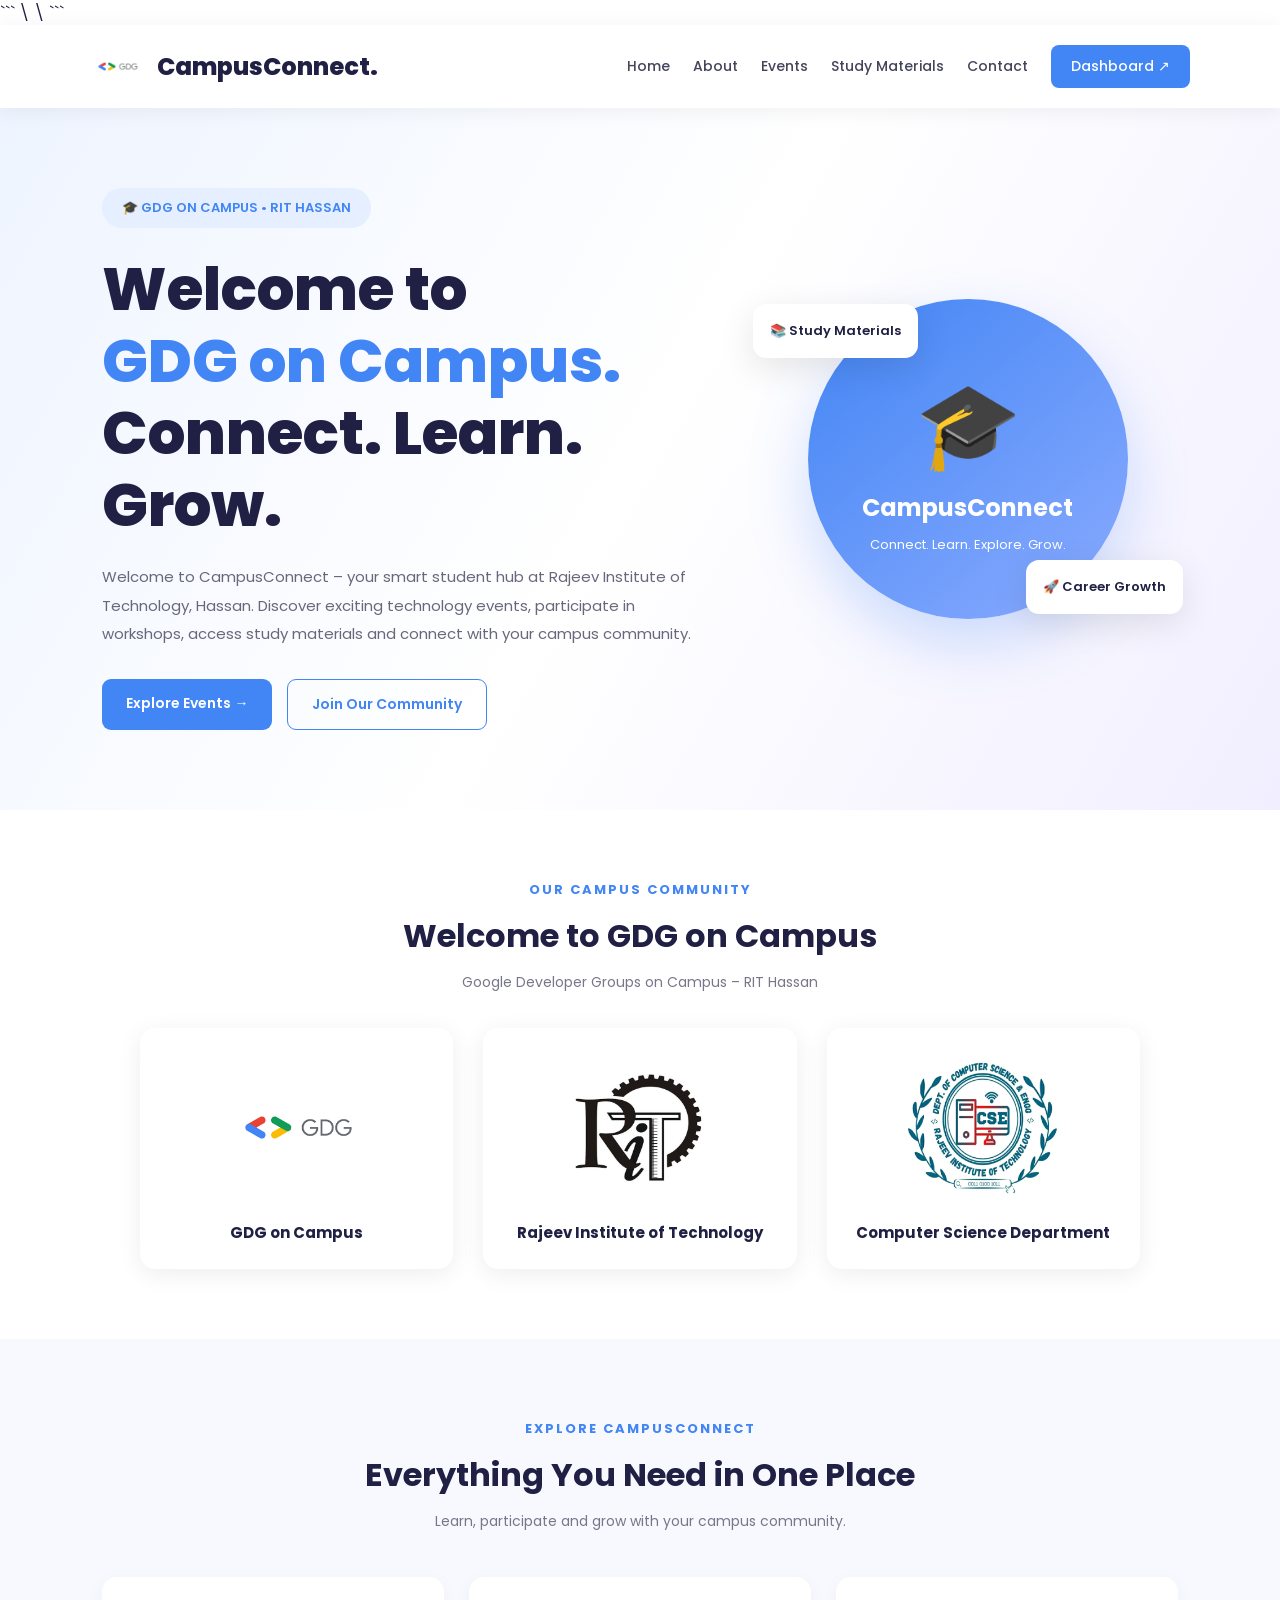
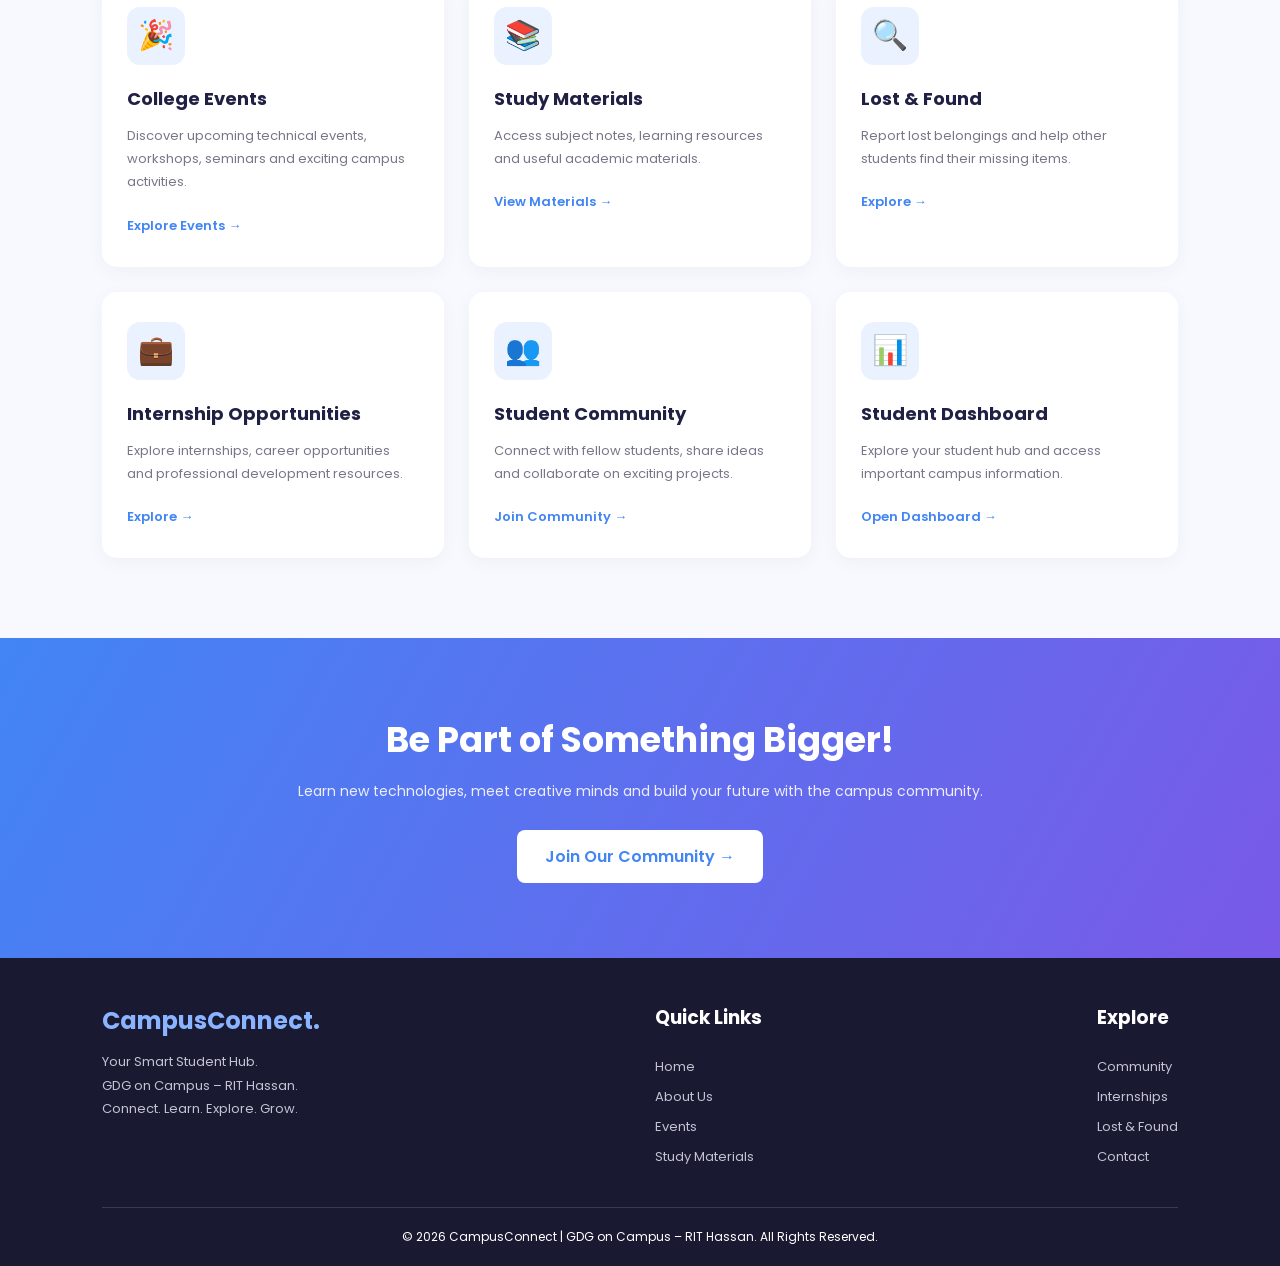
<file: docs/index.html>
<!DOCTYPE html>

<html lang="en">

<head>     
<meta charset="UTF-8"> 
    
<meta name="viewport" content="width=device-width, initial-scale=1.0">

<title>CampusConnect | GDG on Campus - RIT Hassan</title>

<link href="https://fonts.googleapis.com/css2?family=Poppins:wght@300;400;500;600;700;800&display=swap"
      rel="stylesheet">

<style>
    * {
        margin: 0;
        padding: 0;
        box-sizing: border-box;
    }

    html {
        scroll-behavior: smooth;
    }

    body {
        font-family: 'Poppins', sans-serif;
        background: #ffffff;
        color: #202044;
    }

    /* NAVBAR */

    header {
        width: 100%;
        padding: 14px 7%;
        display: flex;
        justify-content: space-between;
        align-items: center;
        background: white;
        box-shadow: 0 3px 20px rgba(0,0,0,0.06);
        position: sticky;
        top: 0;
        z-index: 100;
    }

    .logo {
        display: flex;
        align-items: center;
        gap: 12px;
        text-decoration: none;
        font-size: 24px;
        font-weight: 800;
        color: #4285F4;
    }

    .logo img {
        width: 55px;
        height: 55px;
        object-fit: contain;
    }

    .logo span {
        color: #202044;
    }

    nav {
        display: flex;
        align-items: center;
        gap: 23px;
    }

    nav a {
        text-decoration: none;
        color: #44445b;
        font-size: 14px;
        font-weight: 500;
        transition: 0.3s;
    }

    nav a:hover {
        color: #4285F4;
    }

    .nav-button {
        background: #4285F4;
        color: white;
        padding: 11px 20px;
        border-radius: 8px;
    }

    .nav-button:hover {
        background: #2467d5;
        color: white;
    }

    /* HERO SECTION */

    .hero {
        min-height: 590px;
        padding: 80px 8%;
        display: flex;
        align-items: center;
        justify-content: space-between;
        gap: 40px;
        background: linear-gradient(120deg, #eef4ff, #ffffff, #f1efff);
    }

    .hero-content {
        max-width: 650px;
    }

    .badge {
        display: inline-block;
        background: #e5efff;
        color: #4285F4;
        padding: 10px 20px;
        border-radius: 30px;
        font-size: 13px;
        font-weight: 600;
        margin-bottom: 25px;
    }

    .hero h1 {
        font-size: clamp(38px, 5vw, 60px);
        line-height: 1.2;
        font-weight: 800;
        margin-bottom: 22px;
    }

    .hero h1 span {
        color: #4285F4;
    }

    .hero-content p {
        color: #68687c;
        font-size: 15px;
        line-height: 1.9;
        margin-bottom: 30px;
    }

    .buttons {
        display: flex;
        gap: 15px;
        flex-wrap: wrap;
    }

    .primary-btn,
    .secondary-btn {
        text-decoration: none;
        padding: 14px 24px;
        border-radius: 9px;
        font-size: 14px;
        font-weight: 600;
        transition: 0.3s;
    }

    .primary-btn {
        background: #4285F4;
        color: white;
    }

    .primary-btn:hover {
        background: #2467d5;
        transform: translateY(-3px);
    }

    .secondary-btn {
        border: 1px solid #4285F4;
        color: #4285F4;
    }

    .secondary-btn:hover {
        background: #4285F4;
        color: white;
    }

    /* HERO ILLUSTRATION */

    .hero-visual {
        width: 420px;
        height: 400px;
        position: relative;
        display: flex;
        justify-content: center;
        align-items: center;
        flex-shrink: 0;
    }

    .circle {
        width: 320px;
        height: 320px;
        border-radius: 50%;
        background: linear-gradient(140deg, #4285F4, #8aabff);
        display: flex;
        justify-content: center;
        align-items: center;
        flex-direction: column;
        color: white;
        box-shadow: 0 25px 60px rgba(66,133,244,0.25);
    }

    .circle .cap {
        font-size: 85px;
    }

    .circle h2 {
        font-size: 24px;
    }

    .circle p {
        margin-top: 10px;
        font-size: 13px;
    }

    .floating-card {
        position: absolute;
        background: white;
        padding: 17px;
        border-radius: 13px;
        box-shadow: 0 10px 35px rgba(0,0,0,0.10);
        font-size: 13px;
        font-weight: 600;
    }

    .card-one {
        top: 45px;
        left: -5px;
    }

    .card-two {
        bottom: 45px;
        right: -5px;
    }

    /* ORGANIZATION LOGOS */

    .organizations {
        padding: 70px 8%;
        text-align: center;
        background: white;
    }

    .section-label {
        color: #4285F4;
        font-size: 13px;
        font-weight: 700;
        letter-spacing: 2px;
        margin-bottom: 12px;
    }

    .organizations h2 {
        font-size: 32px;
        margin-bottom: 12px;
    }

    .section-description {
        color: #77778a;
        font-size: 14px;
        margin-bottom: 35px;
    }

    .organization-logos {
        display: grid;
        grid-template-columns: repeat(3, minmax(0, 1fr));
        gap: 30px;
        max-width: 1000px;
        margin: 0 auto;
    }

    .organization-card {
        background: #ffffff;
        padding: 25px 15px;
        border-radius: 15px;
        box-shadow: 0 5px 25px rgba(0,0,0,0.07);
        transition: 0.3s;
        display: flex;
        flex-direction: column;
        align-items: center;
        justify-content: center;
        min-height: 240px;
    }

    .organization-card:hover {
        transform: translateY(-8px);
        box-shadow: 0 12px 30px rgba(66,133,244,0.15);
    }

    .organization-card img {
        width: 150px;
        height: 150px;
        object-fit: contain;
    }

    .organization-card h3 {
        font-size: 15px;
        margin-top: 18px;
        color: #202044;
    }

    /* FEATURES */

    .features {
        padding: 80px 8%;
        background: #f7f9ff;
        text-align: center;
    }

    .features h2 {
        font-size: 32px;
        margin-bottom: 12px;
    }

    .feature-grid {
        display: grid;
        grid-template-columns: repeat(3, 1fr);
        gap: 25px;
        margin-top: 45px;
    }

    .feature-card {
        padding: 30px 25px;
        background: white;
        border-radius: 15px;
        text-align: left;
        box-shadow: 0 5px 20px rgba(0,0,0,0.04);
        transition: 0.3s;
    }

    .feature-card:hover {
        transform: translateY(-7px);
        box-shadow: 0 15px 35px rgba(66,133,244,0.12);
    }

    .feature-icon {
        width: 58px;
        height: 58px;
        background: #eaf1ff;
        border-radius: 13px;
        display: flex;
        justify-content: center;
        align-items: center;
        font-size: 29px;
        margin-bottom: 20px;
    }

    .feature-card h3 {
        font-size: 18px;
        margin-bottom: 12px;
    }

    .feature-card p {
        color: #77778a;
        font-size: 13px;
        line-height: 1.8;
        margin-bottom: 18px;
    }

    .feature-card a {
        color: #4285F4;
        font-weight: 600;
        text-decoration: none;
        font-size: 13px;
    }

    /* CALL TO ACTION */

    .cta {
        padding: 75px 8%;
        text-align: center;
        background: linear-gradient(120deg, #4285F4, #7959e8);
        color: white;
    }

    .cta h2 {
        font-size: 35px;
        margin-bottom: 15px;
    }

    .cta p {
        font-size: 14px;
        margin-bottom: 28px;
        color: #eeeeff;
    }

    .cta a {
        display: inline-block;
        background: white;
        color: #4285F4;
        padding: 14px 28px;
        text-decoration: none;
        border-radius: 8px;
        font-weight: 600;
    }

    /* FOOTER */

    footer {
        background: #191932;
        color: white;
        padding: 45px 8% 20px;
    }

    .footer-content {
        display: flex;
        justify-content: space-between;
        gap: 30px;
        flex-wrap: wrap;
        margin-bottom: 30px;
    }

    footer h2 {
        color: #8ab4ff;
        margin-bottom: 12px;
    }

    footer p {
        color: #c3c3d3;
        font-size: 13px;
        line-height: 1.8;
    }

    .footer-links a {
        display: block;
        color: #c3c3d3;
        text-decoration: none;
        font-size: 13px;
        margin-bottom: 10px;
    }

    .footer-links a:hover {
        color: white;
    }

    .copyright {
        text-align: center;
        border-top: 1px solid #393950;
        padding-top: 20px;
        font-size: 12px;
    }

    /* RESPONSIVE DESIGN */

    @media(max-width: 950px) {
        .hero {
            flex-direction: column;
            text-align: center;
        }

        .buttons {
            justify-content: center;
        }

        .feature-grid {
            grid-template-columns: repeat(2, 1fr);
        }

        .organization-logos {
            gap: 15px;
        }
    }

    @media(max-width: 650px) {
        header {
            flex-direction: column;
            gap: 15px;
        }

        nav {
            justify-content: center;
            flex-wrap: wrap;
            gap: 13px;
        }

        nav a {
            font-size: 12px;
        }

        .hero {
            padding: 55px 6%;
        }

        .hero-visual {
            width: 100%;
            height: 330px;
        }

        .circle {
            width: 240px;
            height: 240px;
        }

        .circle .cap {
            font-size: 60px;
        }

        .feature-grid {
            grid-template-columns: 1fr;
        }

        .organization-logos {
            grid-template-columns: 1fr;
        }

        .organizations h2,
        .features h2,
        .cta h2 {
            font-size: 26px;
        }
    }
</style>
```

\</head>

\<body>

```
<!-- NAVBAR -->

<header>
    <a href="/" class="logo">
        <img src="static/logos/gdg_logo.png"
             alt="GDG on Campus Logo">
        <span>CampusConnect.</span>
    </a>

    <nav>
        <a href="/">Home</a>
        <a href="/about">About</a>
        <a href="/events">Events</a>
        <a href="/materials">Study Materials</a>
        <a href="/contact">Contact</a>
        <a href="/dashboard" class="nav-button">Dashboard ↗</a>
    </nav>
</header>


<!-- HERO SECTION -->

<section class="hero">

    <div class="hero-content">

        <div class="badge">
            🎓 GDG ON CAMPUS • RIT HASSAN
        </div>

        <h1>
            Welcome to <br>
            <span>GDG on Campus.</span>
            <br>
            Connect. Learn. Grow.
        </h1>

        <p>
            Welcome to CampusConnect – your smart student hub at
            Rajeev Institute of Technology, Hassan.
            Discover exciting technology events, participate in workshops,
            access study materials and connect with your campus community.
        </p>

        <div class="buttons">
            <a href="/events" class="primary-btn">
                Explore Events →
            </a>

            <a href="/community" class="secondary-btn">
                Join Our Community
            </a>
        </div>

    </div>

    <div class="hero-visual">

        <div class="circle">
            <div class="cap">🎓</div>
            <h2>CampusConnect</h2>
            <p>Connect. Learn. Explore. Grow.</p>
        </div>

        <div class="floating-card card-one">
            📚 Study Materials
        </div>

        <div class="floating-card card-two">
            🚀 Career Growth
        </div>

    </div>

</section>


<!-- THREE ORGANIZATION LOGOS -->

<section class="organizations">

    <div class="section-label">
        OUR CAMPUS COMMUNITY
    </div>

    <h2>Welcome to GDG on Campus</h2>

    <p class="section-description">
        Google Developer Groups on Campus – RIT Hassan
    </p>

    <div class="organization-logos">

        <div class="organization-card">
            <img
                src="static/logos/gdg_logo.png"
                alt="GDG on Campus Logo">

            <h3>GDG on Campus</h3>
        </div>

        <div class="organization-card">
            <img
                src="static/logos/rit_logo.png"
                alt="Rajeev Institute of Technology Logo">

            <h3>Rajeev Institute of Technology</h3>
        </div>

        <div class="organization-card">
            <img
                src="static/logos/cse_logo.jpeg"
                alt="Computer Science Department Logo">

            <h3>Computer Science Department</h3>
        </div>

    </div>

</section>


<!-- FEATURES SECTION -->

<section class="features">

    <div class="section-label">
        EXPLORE CAMPUSCONNECT
    </div>

    <h2>Everything You Need in One Place</h2>

    <p class="section-description">
        Learn, participate and grow with your campus community.
    </p>

    <div class="feature-grid">

        <div class="feature-card">
            <div class="feature-icon">🎉</div>

            <h3>College Events</h3>

            <p>
                Discover upcoming technical events, workshops,
                seminars and exciting campus activities.
            </p>

            <a href="/events">Explore Events →</a>
        </div>

        <div class="feature-card">
            <div class="feature-icon">📚</div>

            <h3>Study Materials</h3>

            <p>
                Access subject notes, learning resources
                and useful academic materials.
            </p>

            <a href="/materials">View Materials →</a>
        </div>

        <div class="feature-card">
            <div class="feature-icon">🔍</div>

            <h3>Lost & Found</h3>

            <p>
                Report lost belongings and help other
                students find their missing items.
            </p>

            <a href="/lost-found">Explore →</a>
        </div>

        <div class="feature-card">
            <div class="feature-icon">💼</div>

            <h3>Internship Opportunities</h3>

            <p>
                Explore internships, career opportunities
                and professional development resources.
            </p>

            <a href="/internships">Explore →</a>
        </div>

        <div class="feature-card">
            <div class="feature-icon">👥</div>

            <h3>Student Community</h3>

            <p>
                Connect with fellow students, share ideas
                and collaborate on exciting projects.
            </p>

            <a href="/community">Join Community →</a>
        </div>

        <div class="feature-card">
            <div class="feature-icon">📊</div>

            <h3>Student Dashboard</h3>

            <p>
                Explore your student hub and access
                important campus information.
            </p>

            <a href="/dashboard">Open Dashboard →</a>
        </div>

    </div>

</section>


<!-- CALL TO ACTION -->

<section class="cta">

    <h2>Be Part of Something Bigger!</h2>

    <p>
        Learn new technologies, meet creative minds
        and build your future with the campus community.
    </p>

    <a href="/community">
        Join Our Community →
    </a>

</section>


<!-- FOOTER -->

<footer>

    <div class="footer-content">

        <div>
            <h2>CampusConnect.</h2>

            <p>
                Your Smart Student Hub.<br>
                GDG on Campus – RIT Hassan.<br>
                Connect. Learn. Explore. Grow.
            </p>
        </div>

        <div class="footer-links">
            <h3>Quick Links</h3>
            <br>

            <a href="/">Home</a>
            <a href="/about">About Us</a>
            <a href="/events">Events</a>
            <a href="/materials">Study Materials</a>
        </div>

        <div class="footer-links">
            <h3>Explore</h3>
            <br>

            <a href="/community">Community</a>
            <a href="/internships">Internships</a>
            <a href="/lost-found">Lost & Found</a>
            <a href="/contact">Contact</a>
        </div>

    </div>

    <div class="copyright">
        © 2026 CampusConnect | GDG on Campus – RIT Hassan.
        All Rights Reserved.
    </div>

</footer>


</body> 
</html>
</file>
